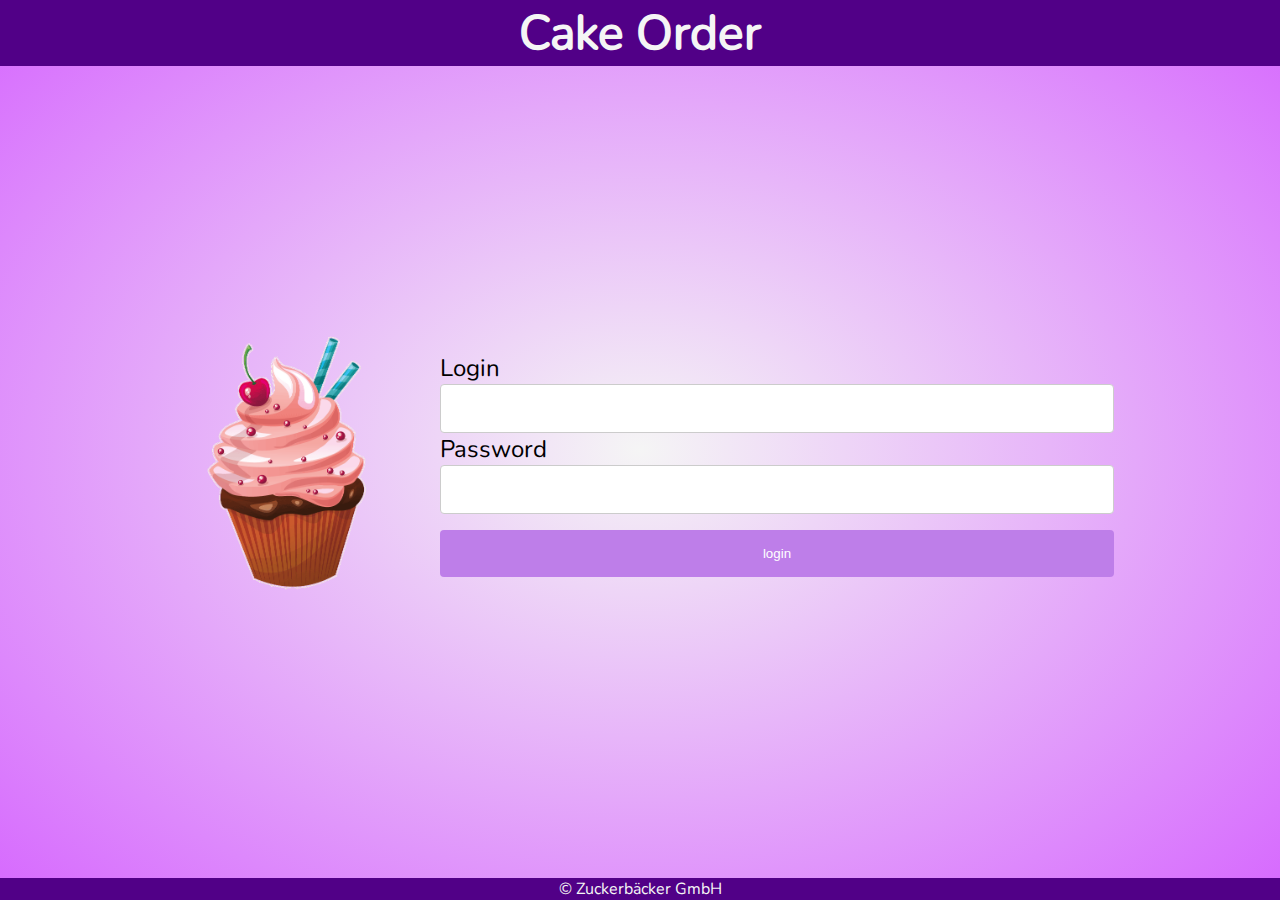
<file: src/main/resources/original/index.html>
<!DOCTYPE html>
<html lang="en">
<head>
    <meta charset="UTF-8">
    <meta http-equiv="X-UA-Compatible" content="IE=edge">
    <meta name="viewport" content="width=device-width, initial-scale=1.0">
    <title>Login</title>
    <link rel="stylesheet" href="css/cake.css">
</head>
<body>
    <header>
        <h1>Cake Order</h1>
    </header>

    <main>

        <cake class="rotate tiny_cake" >
            <img src="img/cupcake.png" alt="Cupcake" width="250" height="250">
        </cake>

        <login>
            <form action="/login">
                <label for="login">Login</label>
                <input id="login" type="text" name="login"/>
                <label for="password">Password</label>
                <input id="password" name="password" type="password"/>
                <input type="submit" value="login"/>
            </form>
        </login>
    </main>

    <footer>
        <p>&copy; Zuckerb&auml;cker GmbH</p>
    </footer>
    
</body>
</html>
</file>
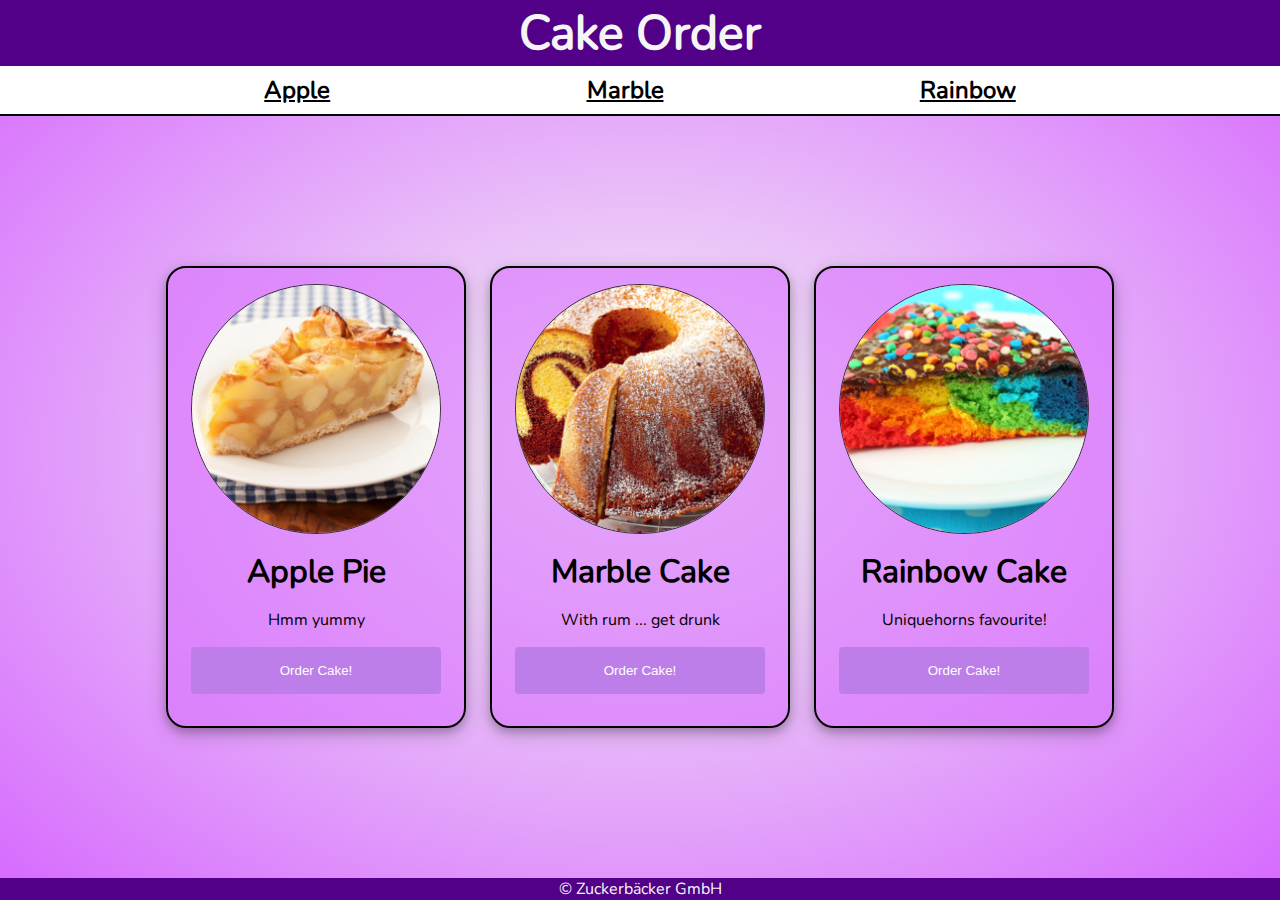
<file: src/main/resources/original/cake.html>
<!DOCTYPE html>
<html lang="en">
<head>
    <meta charset="UTF-8">
    <meta http-equiv="X-UA-Compatible" content="IE=edge">
    <meta name="viewport" content="width=device-width, initial-scale=1.0">
    <title>Login</title>
    <link rel="stylesheet" href="css/cake.css">
</head>
<body>
    <header>
        <h1>Cake Order</h1>
        <nav>
            <a href="#cake1">Apple</a>
            <a href="#cake2">Marble</a>
            <a href="#cake3">Rainbow</a>
        </nav>
    </header>

    <main>

        <article id="cake1" class="card">
            <figure>
                <img src="img/apple.png" alt="Apple Pie" width="250" height="250">
                <figcaption>Apple Pie</figcaption>
                <p>
                    Hmm yummy
                </p>
                <input type="submit" value="Order Cake!"/>
            </figure>
        </article>
        <article id="cake2" class="card">
            <figure>
                <img src="img/marble.png" alt="Marble Cake" width="250" height="250">
                <figcaption>Marble Cake</figcaption>
                <p>
                    With rum ... get drunk
                </p>
                <input type="submit" value="Order Cake!"/>
            </figure>
        </article>
        <article id="cake3" class="card">
            <figure>
                <img src="img/rainbow.png" alt="Rainbow Cake" width="250" height="250">
                <figcaption>Rainbow Cake</figcaption>
                <p>
                    Uniquehorns favourite!
                </p>
                <input type="submit" value="Order Cake!"/>
            </figure>
        </article>
    </main>

    <footer>
        <p>&copy; Zuckerb&auml;cker GmbH</p>
    </footer>
    
</body>
</html>
</file>
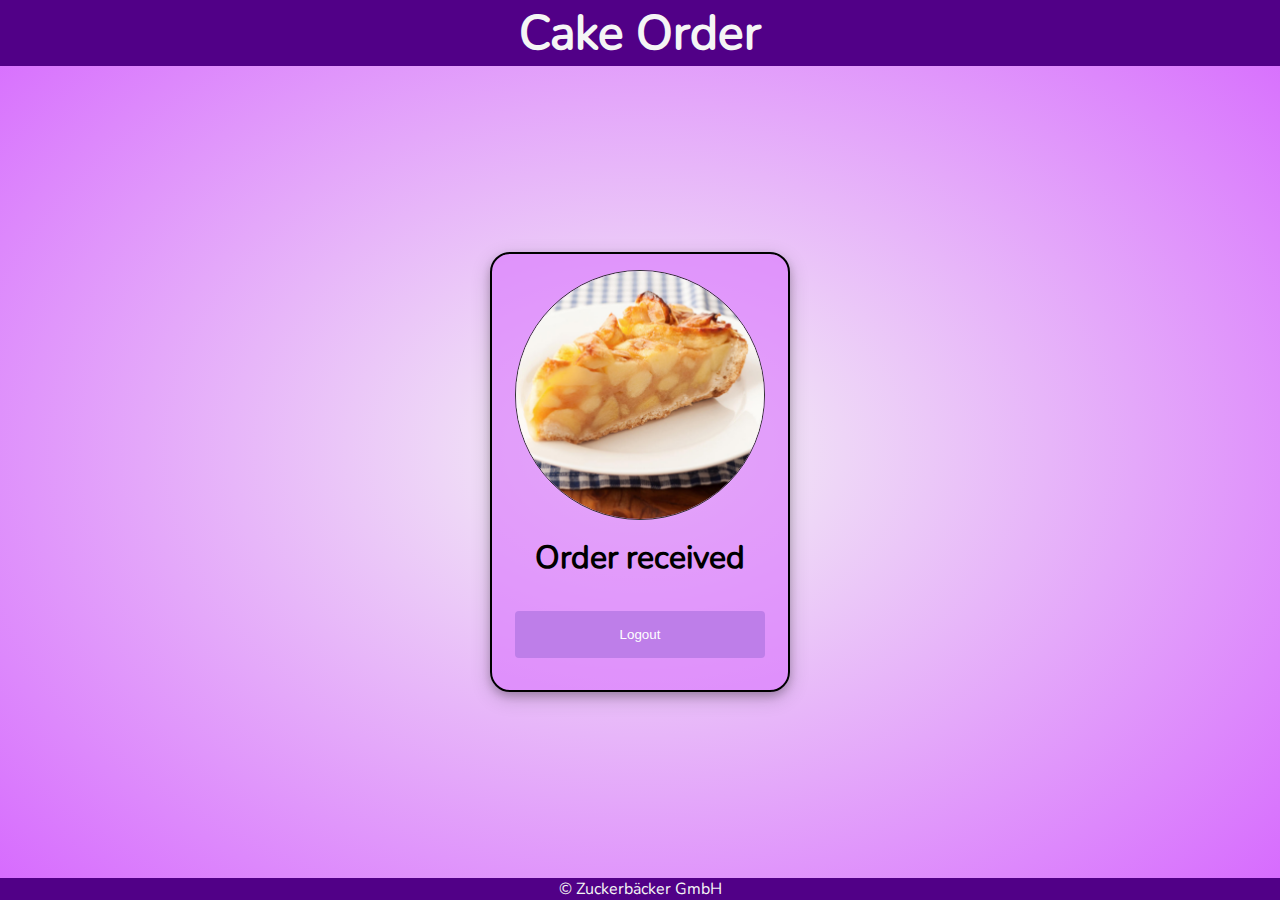
<file: src/main/resources/original/success.html>
<!DOCTYPE html>
<html lang="en">
<head>
    <meta charset="UTF-8">
    <meta http-equiv="X-UA-Compatible" content="IE=edge">
    <meta name="viewport" content="width=device-width, initial-scale=1.0">
    <title>Login</title>
    <link rel="stylesheet" href="css/cake.css">
</head>
<body>
    <header>
        <h1>Cake Order</h1>
    </header>

    <main>
        <article id="cake1" class="card">
            <figure>
                <img src="img/apple.png" alt="Apple Pie" width="250" height="250">
                <figcaption class="tiny_cake">Order received</figcaption>
                <input type="submit" value="Logout"/>
            </figure>
        </article>
    </main>

    <footer>
        <p>&copy; Zuckerb&auml;cker GmbH</p>
    </footer>
    
</body>
</html>
</file>
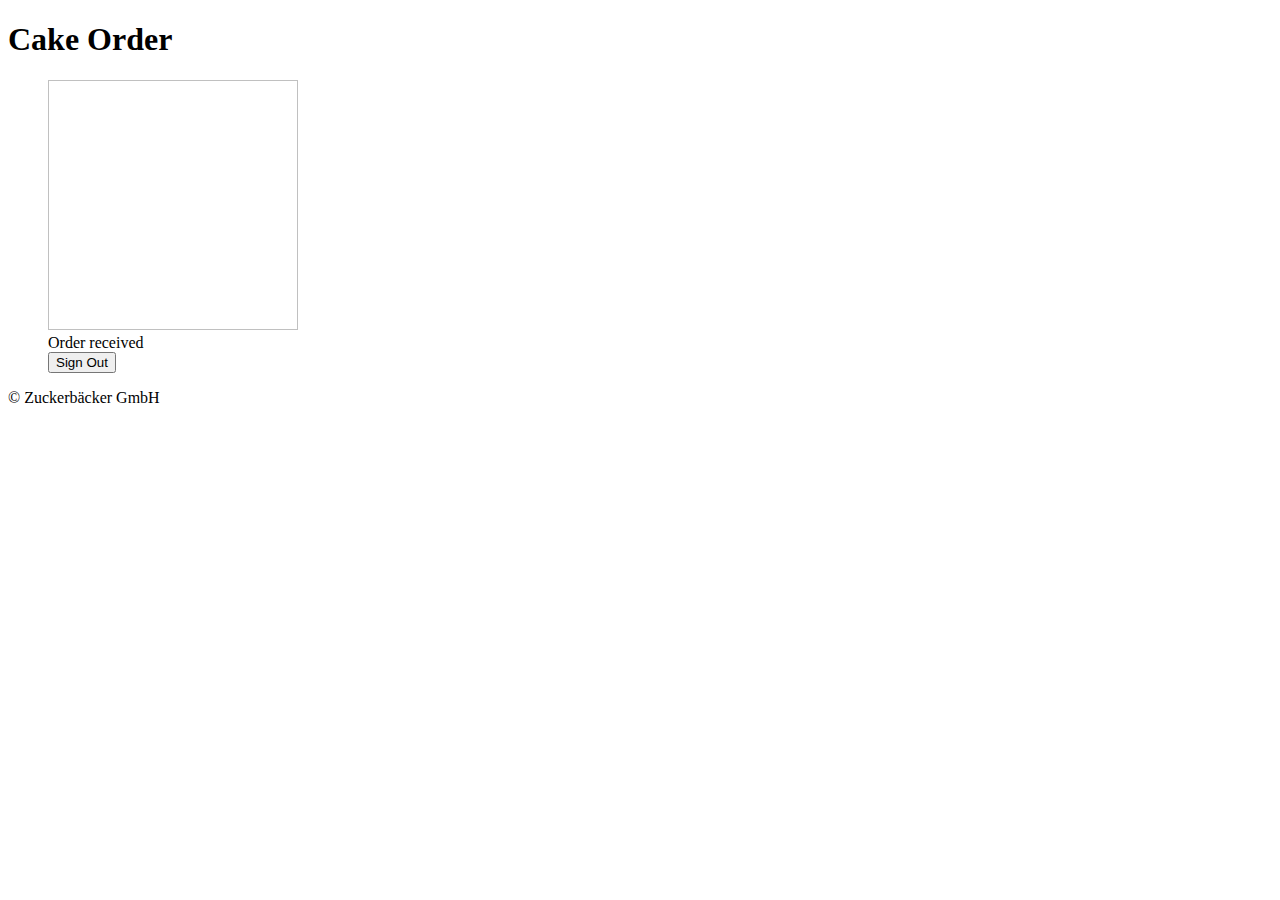
<file: src/main/resources/templates/success.html>
<!DOCTYPE html>
<html xmlns="http://www.w3.org/1999/xhtml" xmlns:th="https://www.thymeleaf.org">
<head>
    <meta charset="UTF-8">
    <meta http-equiv="X-UA-Compatible" content="IE=edge">
    <meta name="viewport" content="width=device-width, initial-scale=1.0">
    <title>Login</title>
    <link rel="stylesheet" th:href="@{/css/cake.css}">
</head>
<body>
    <header>
        <h1>Cake Order</h1>
    </header>

    <main>
        <article th:id="'cake' + ${cake.cakeId.id}" class="card">
            <figure>
                <img th:src="${cake.picture}" th:alt="${cake.name}" width="250" height="250">
                <figcaption class="tiny_cake">Order received</figcaption>
                <form class="logoutLblPos" th:action="@{/logout}" method="post">
                    <input type="submit" value="Sign Out"/>
                </form>
            </figure>
        </article>
    </main>

    <footer>
        <p>&copy; Zuckerb&auml;cker GmbH</p>
    </footer>
    
</body>
</html>
</file>
<file: src/main/resources/original/css/cake.css>
@font-face {
    font-family: nunito;
    src: url('../fonts/Nunito-Regular.ttf');
}

/* Reset */
*{
    margin: 0;
    padding: 0;
    box-sizing: border-box;
}

img{
    display: block;
    max-height: 100%;
    height: auto;
}

/* .card img {
    display: flex;
    flex-flow: column nowrap;
} */

/* cake */
.card{
    scroll-margin-top: 8rem; /* small gap between header and picture*/
    width: min(100%, 300px);
    background-color: hsla(284, 99%, 72%, 0.6);
    border: 2px solid #000;
    border-radius: 20px;
    padding: 1rem;
    display: flex;
    flex-direction: column;
    align-items: center;
    box-shadow: 0 4px 8px 0 rgba(0, 0, 0, 0.2), 0 6px 20px 0 rgba(0, 0, 0, 0.19);
}

p {
    font-size: 1rem;
    display: flex;
    flex-direction: column;
    align-items: center;
}

.card figure{
    display: flex;
    flex-flow: column nowrap;
}

.card img {
    border: 1px solid #333;
    border-radius: 50%;
}

.card figcaption{
    font-weight: bolder;
    font-size: 2rem;
    margin: 1rem;
    text-align: center;
}

nav {
    background-color: white;
    padding: 0.5rem;
    border-bottom: 2px solid #000;
    font-weight: bolder;
    display: flex;
    justify-content: space-evenly;
}

nav a, nav a:visited{
    color: #000;
}

nav a:hover, nav a:focus{
    color: hsla(0, 0%, 20%, 0.6);
}


html{
    scroll-behavior: smooth;
}

cake:hover {
    animation: shake 0.5s;
    animation-iteration-count: infinite;
}

.tiny_cake {
    animation: up-down 1s infinite alternate;
}

footer{
    bottom: 0;
}

header{
    top: 0;
}

@keyframes up-down {
    from {
        transform: translateY(0px) rotate(-10deg);
    }
    to {
        transform: translateY(20px) rotate(10deg);
    }
}

@keyframes shake {
    0% { transform: translate(1px, 1px) rotate(0deg); }
    10% { transform: translate(-1px, -2px) rotate(-1deg); }
    20% { transform: translate(-3px, 0px) rotate(1deg); }
    30% { transform: translate(3px, 2px) rotate(0deg); }
    40% { transform: translate(1px, -1px) rotate(1deg); }
    50% { transform: translate(-1px, 2px) rotate(-1deg); }
    60% { transform: translate(-3px, 1px) rotate(0deg); }
    70% { transform: translate(3px, 1px) rotate(-1deg); }
    80% { transform: translate(-1px, -1px) rotate(1deg); }
    90% { transform: translate(1px, 2px) rotate(0deg); }
    100% { transform: translate(1px, -2px) rotate(-1deg); }
}

body{
    font: 1.5rem "nunito",sans-serif;
    min-height: 100vh; /*full page*/
    background-color: #d668fe;
    background-image: radial-gradient(whitesmoke, #d668fe);
    display: flex;
    flex-direction: column;
}



main{
    flex-grow: 1;
    display: flex;
    flex-direction: column;
    align-items: center;
    gap: 1.5rem;
    padding: 1rem;
}


header, footer{
    position: sticky;
    background-color: #510087;
    color: whitesmoke;
    text-align: center;
}

header{
    top: 0;
}

/*input*/

input[type=password], select {
    width: 100%;
    padding: 1rem;
    margin: 0rem;
    display: inline-block;
    border: 1px solid #ccc;
    border-radius: 4px;
    box-sizing: border-box;
}

input[type=text], select {
    width: 100%;
    padding: 1rem;
    margin: 0rem;
    display: inline-block;
    border: 1px solid #cccccc;
    border-radius: 4px;
    box-sizing: border-box;
}

input[type=submit]:hover{
    background-color: #6702aa;
}

input[type=submit]{
    width: 100%;
    background-color: #be7ee9;
    color: white;
    margin: 1rem 0;
    padding: 1rem;
    border: none;
    cursor: pointer;
    border-radius: 4px;
}


/* small */
@media screen and (min-width: 576px) {
    main{
     justify-content: center;
     flex-flow: row wrap;
     padding: 1rem;
    }
     
 }
</file>
